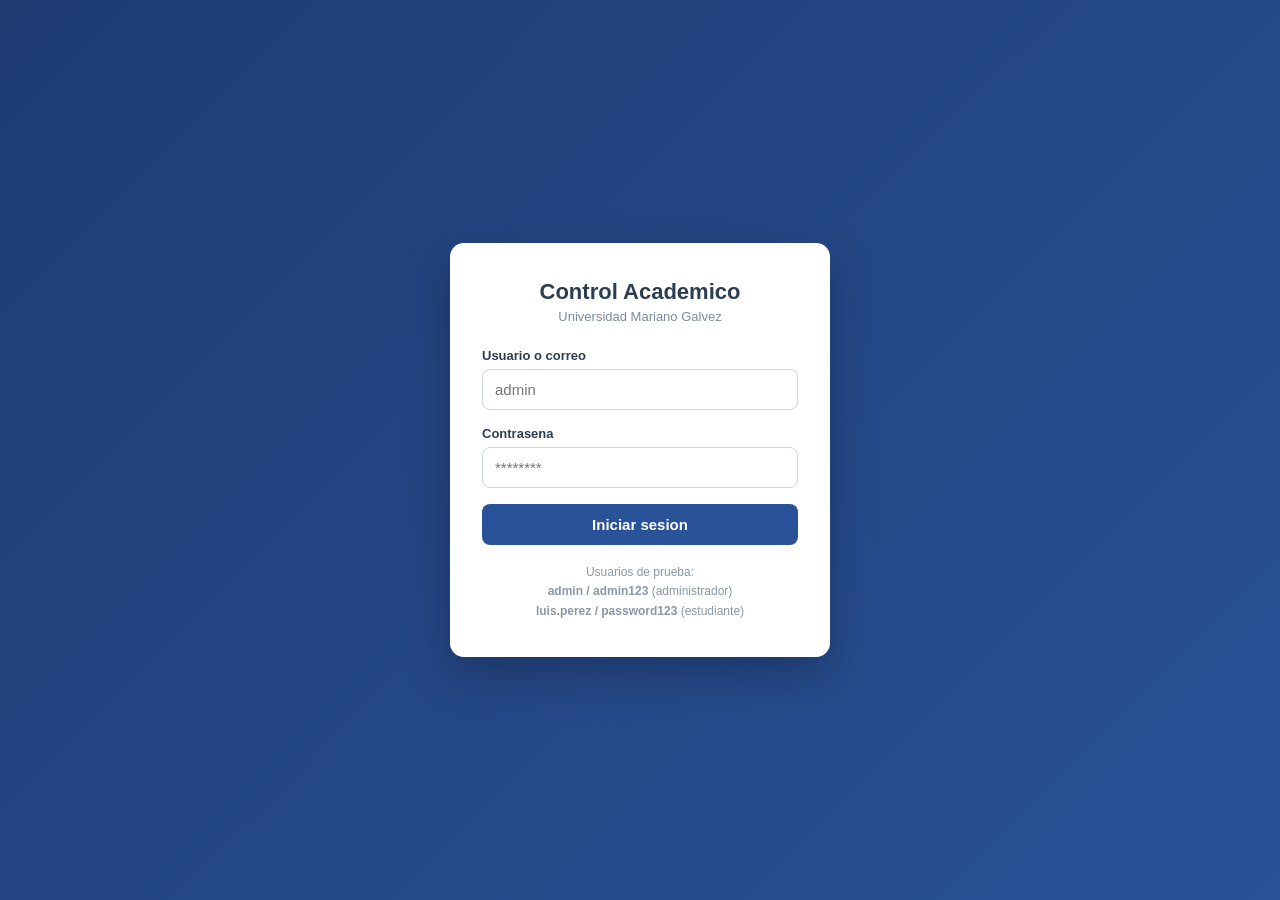
<file: login.html>
<!DOCTYPE html>
<html lang="es">
<head>
    <meta charset="UTF-8">
    <meta name="viewport" content="width=device-width, initial-scale=1.0">
    <title>Iniciar sesion | Control Academico</title>
    <link rel="stylesheet" href="estilos_sistema.css">
</head>
<body>
    <div class="login-wrap">
        <form class="login-card" id="formLogin" autocomplete="off">
            <h1>Control Academico</h1>
            <p class="sub">Universidad Mariano Galvez</p>

            <div class="mensaje-error" id="error"></div>

            <div class="campo">
                <label for="usuario">Usuario o correo</label>
                <input type="text" id="usuario" name="usuario" placeholder="admin" required>
            </div>

            <div class="campo">
                <label for="password">Contrasena</label>
                <input type="password" id="password" name="password" placeholder="********" required>
            </div>

            <button type="submit" class="btn-login" id="btnEntrar">Iniciar sesion</button>

            <p class="ayuda">
                Usuarios de prueba:<br>
                <strong>admin / admin123</strong> (administrador)<br>
                <strong>luis.perez / password123</strong> (estudiante)
            </p>
        </form>
    </div>

    <script src="js/login.js"></script>
</body>
</html>
</file>
<file: estilos_sistema.css>
/* ============================================================================
 * Estilos del sistema (login y paneles) - Sistema de Control Academico
 * Hoja compartida por login.html, panel_admin.html y panel_estudiante.html.
 * ========================================================================== */

* { margin: 0; padding: 0; box-sizing: border-box; }

body {
    font-family: 'Segoe UI', Tahoma, Arial, sans-serif;
    background: #eef1f6;
    color: #2c3e50;
    min-height: 100vh;
}

/* ---------- Pantalla de login ---------- */
.login-wrap {
    min-height: 100vh;
    display: flex;
    align-items: center;
    justify-content: center;
    background: linear-gradient(135deg, #1e3c72 0%, #2a5298 100%);
    padding: 20px;
}
.login-card {
    background: #fff;
    width: 100%;
    max-width: 380px;
    border-radius: 14px;
    box-shadow: 0 18px 45px rgba(0,0,0,.25);
    padding: 36px 32px;
}
.login-card h1 { font-size: 22px; text-align: center; margin-bottom: 4px; }
.login-card .sub { text-align: center; color: #7a8aa0; font-size: 13px; margin-bottom: 24px; }
.campo { margin-bottom: 16px; }
.campo label { display: block; font-size: 13px; margin-bottom: 6px; font-weight: 600; }
.campo input {
    width: 100%;
    padding: 11px 12px;
    border: 1px solid #cdd5e0;
    border-radius: 8px;
    font-size: 15px;
}
.campo input:focus { outline: none; border-color: #2a5298; box-shadow: 0 0 0 3px rgba(42,82,152,.15); }
.btn-login {
    width: 100%;
    padding: 12px;
    border: none;
    border-radius: 8px;
    background: #2a5298;
    color: #fff;
    font-size: 15px;
    font-weight: 600;
    cursor: pointer;
    transition: background .2s;
}
.btn-login:hover { background: #1e3c72; }
.mensaje-error {
    background: #fdecea;
    color: #c0392b;
    border: 1px solid #f5c6cb;
    padding: 10px;
    border-radius: 8px;
    font-size: 13px;
    margin-bottom: 16px;
    display: none;
}
.ayuda { margin-top: 18px; font-size: 12px; color: #8a97a8; text-align: center; line-height: 1.6; }

/* ---------- Paneles ---------- */
.topbar {
    background: #1e3c72;
    color: #fff;
    padding: 14px 24px;
    display: flex;
    align-items: center;
    justify-content: space-between;
}
.topbar .marca { font-weight: 700; }
.topbar .usuario { font-size: 14px; }
.btn-salir {
    background: rgba(255,255,255,.15);
    border: 1px solid rgba(255,255,255,.35);
    color: #fff;
    padding: 7px 14px;
    border-radius: 7px;
    cursor: pointer;
    margin-left: 14px;
}
.btn-salir:hover { background: rgba(255,255,255,.28); }
.contenido-panel { max-width: 1000px; margin: 28px auto; padding: 0 20px; }
.modulo {
    background: #fff;
    border-radius: 12px;
    padding: 22px;
    margin-bottom: 20px;
    box-shadow: 0 4px 14px rgba(0,0,0,.06);
}
.modulo h2 { font-size: 18px; margin-bottom: 8px; }
.modulo p { color: #6b7a90; font-size: 14px; line-height: 1.6; }
.placeholder {
    border: 2px dashed #c4cdda;
    border-radius: 10px;
    padding: 26px;
    text-align: center;
    color: #94a1b3;
    background: #f7f9fc;
    margin-top: 12px;
}
.etiqueta-rol {
    display: inline-block;
    font-size: 11px;
    font-weight: 700;
    background: #e8f0fe;
    color: #2a5298;
    padding: 3px 9px;
    border-radius: 20px;
    margin-left: 8px;
    vertical-align: middle;
}
</file>
